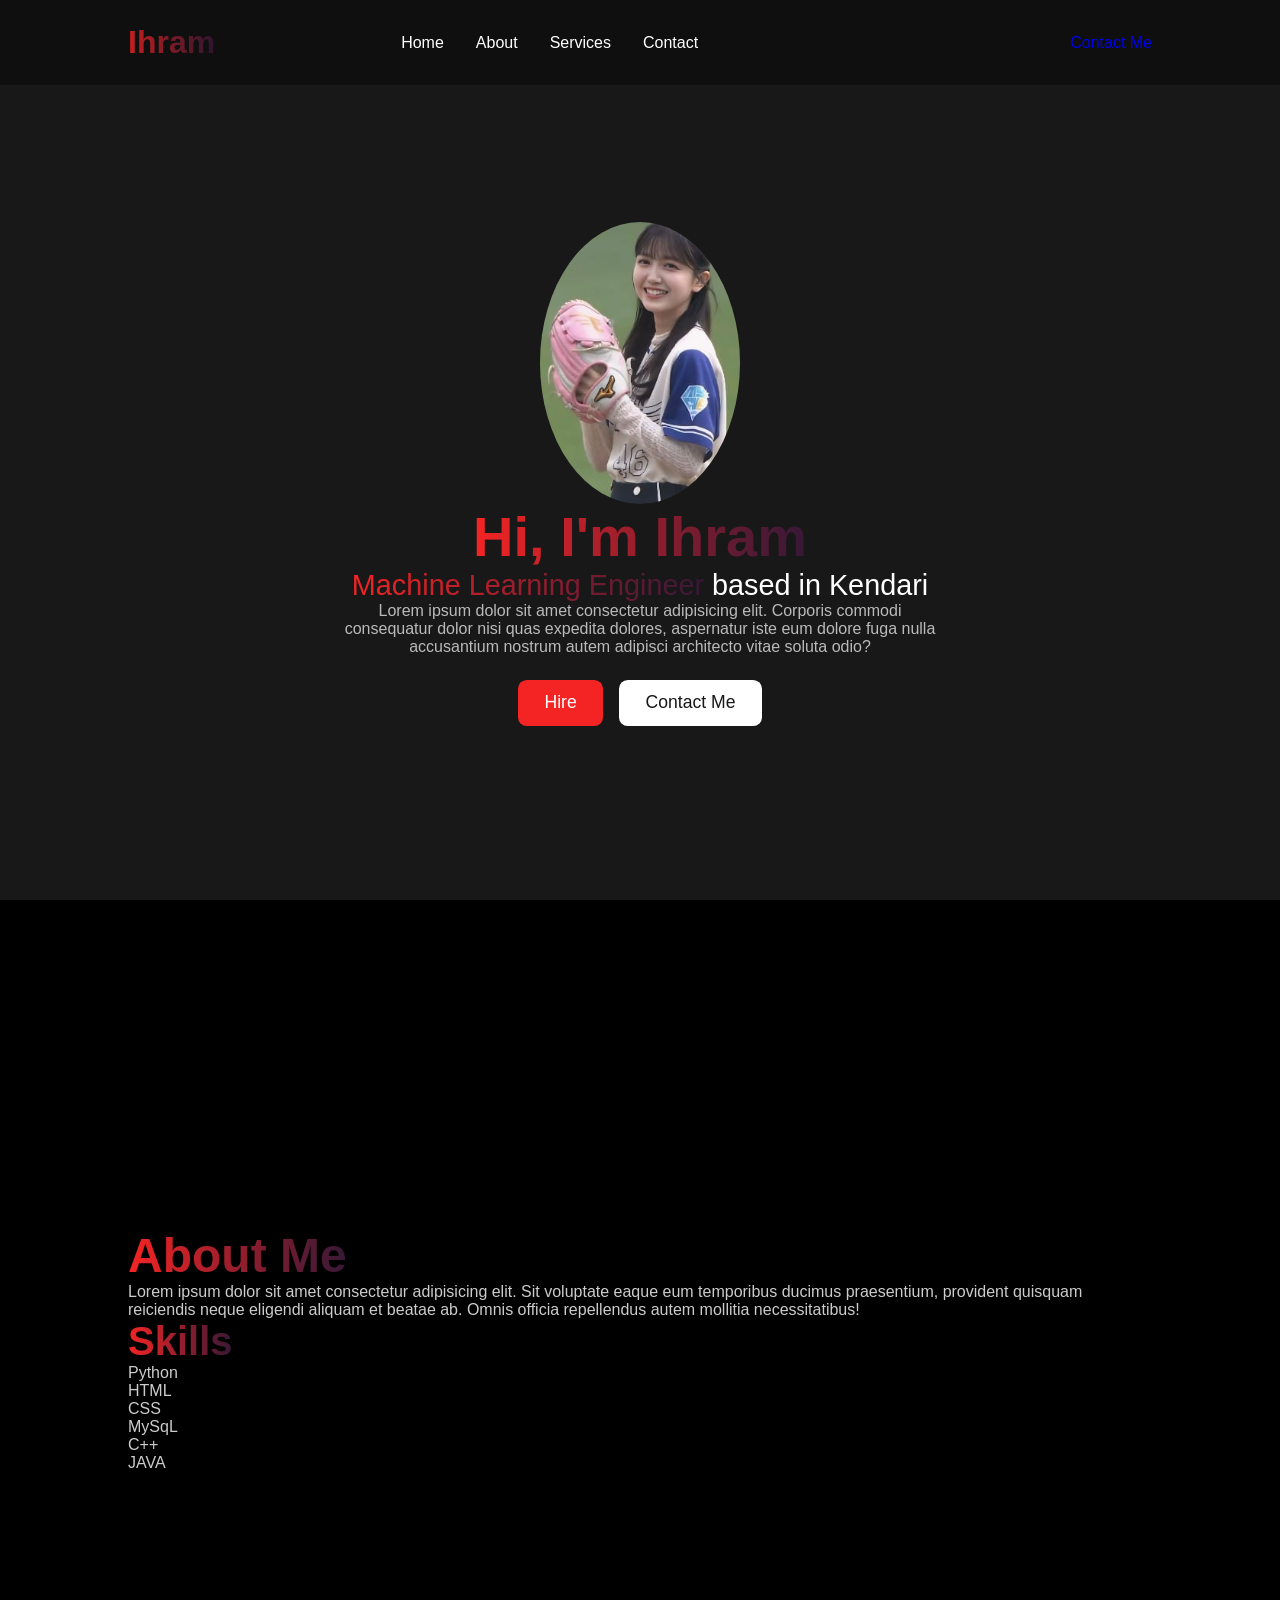
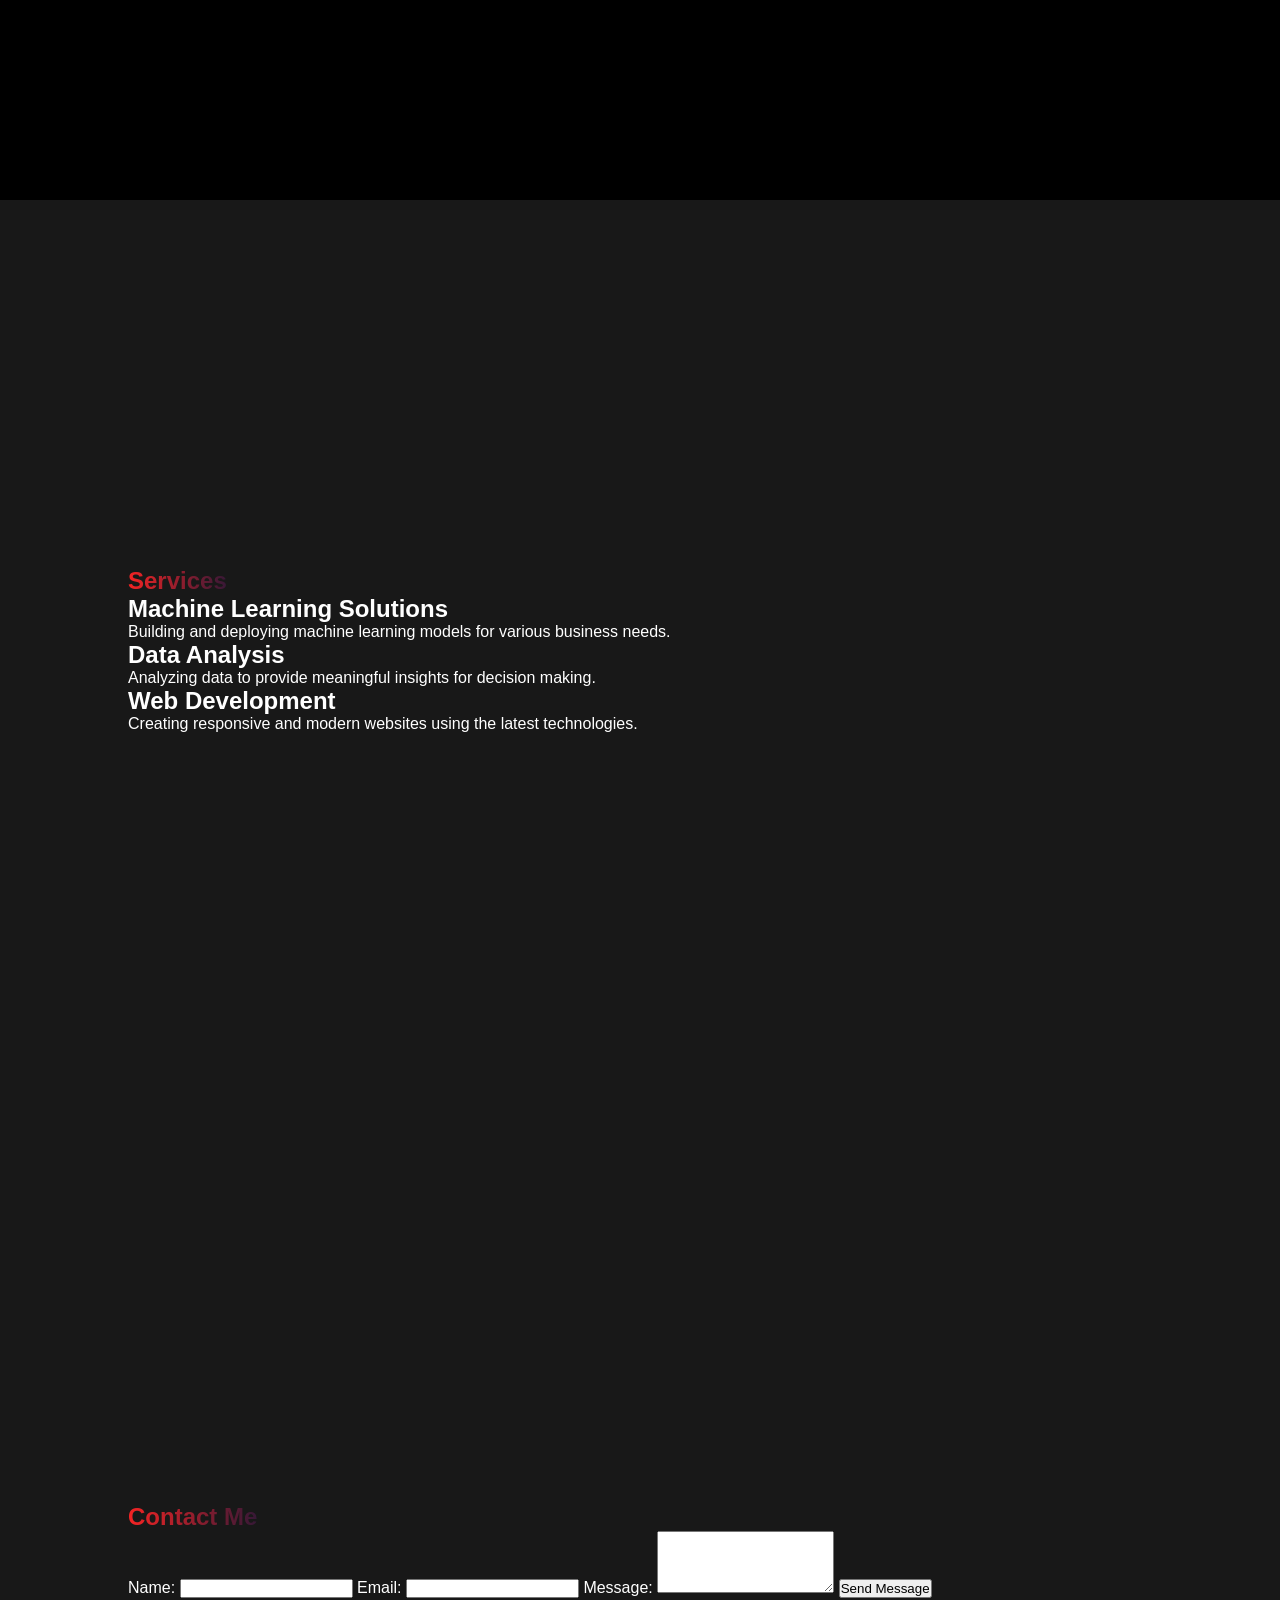
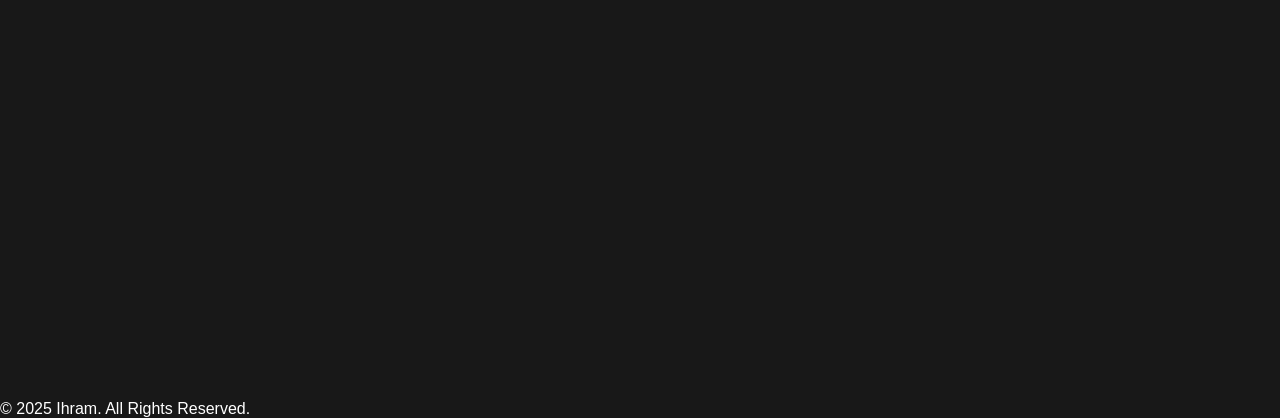
<file: index.html>
<!DOCTYPE html>
<html lang="en">
<head>
    <meta charset="UTF-8">
    <meta name="viewport" content="width=device-width, initial-scale=1.0">
    <title>CV Website</title>
    <link rel="stylesheet" href="styles.css">
</head>
<body>

    <nav>
        <a href="#" class="logo"> <span>Ihram</span> </a>

        <ul class="links">
            <a href="#home">Home</a>
            <a href="#about">About</a>
            <a href="#services">Services</a>
            <a href="#contact">Contact</a>
        </ul>

        <i class='bx bx-menu-alt-left' id="menu"></i>
        <a href="#contact" class="kontak">Contact Me</a>
    </nav>

    <section id="home">
        <img src="imagekubo.jpg" alt="Profile Picture">
        <div class="info-box">
            <h1><span>Hi, I'm Ihram</span></h1>
            <h3><span>Machine Learning Engineer</span> based in Kendari</h3>
            <p>Lorem ipsum dolor sit amet consectetur adipisicing elit. Corporis commodi consequatur dolor nisi quas expedita dolores, aspernatur iste eum dolore fuga nulla accusantium nostrum autem adipisci architecto vitae soluta odio?</p>
        </div>
        <div class="btn-box">
            <div class="btn">Hire</div>
            <div class="btn">Contact Me</div>
        </div>
    </section>

            <section id="about">
                <div class="about-box">
                    <div class="about-info">
                        <h1><span>About Me</span></h1>
                        <p>Lorem ipsum dolor sit amet consectetur adipisicing elit. Sit voluptate eaque eum temporibus ducimus praesentium, provident quisquam reiciendis neque eligendi aliquam et beatae ab. Omnis officia repellendus autem mollitia necessitatibus!</p>
                    </div>
                    
                    <h2><span>Skills</span></h2>
                    
                    <div class="skills">
                        <ul>
                            <li> Python </li>
                        </ul>
                        <ul>
                            <li> HTML </li>
                        </ul>
                        <ul>
                            <li> CSS </li>
                        </ul>
                        <ul>
                            <li> MySqL </li>
                        </ul>
                        <ul>
                            <li> C++ </li>
                        </ul>
                        <ul>
                            <li> JAVA </li>
                        </ul>
                    </div>
                </div>
            </section>

    <section id="services">
        <div class="services-box">
            <h1><span>Services</span></h1>
            <div class="service-list">
                <div class="service-item">
                    <h2>Machine Learning Solutions</h2>
                    <p>Building and deploying machine learning models for various business needs.</p>
                </div>
                <div class="service-item">
                    <h2>Data Analysis</h2>
                    <p>Analyzing data to provide meaningful insights for decision making.</p>
                </div>
                <div class="service-item">
                    <h2>Web Development</h2>
                    <p>Creating responsive and modern websites using the latest technologies.</p>
                </div>
            </div>
        </div>
    </section>
    
    <section id="contact">
        <div class="contact-box">
            <h1><span>Contact Me</span></h1>
            <form action="#" method="POST">
                <label for="name">Name:</label>
                <input type="text" id="name" name="name" required>
                
                <label for="email">Email:</label>
                <input type="email" id="email" name="email" required>
                
                <label for="message">Message:</label>
                <textarea id="message" name="message" rows="4" required></textarea>
                
                <button type="submit">Send Message</button>
            </form>
        </div>
    </section>
    
    <footer>
        <p>&copy; 2025 Ihram. All Rights Reserved.</p>
    </footer>
</body>
</html>
</file>
<file: styles.css>
*{
    font-family: 'Poppins', sans-serif;
    margin: 0;
    padding: 0;
    box-sizing: border-box;
    text-decoration: none;
    list-style: none;
    scroll-behavior: smooth;
}

:root {
    --background: rgb(24, 24, 24);
    --second-background: black;
    --primary-color: hsl(0, 91%, 55%);
    --secondary-color: #361836;
    --text-color: white;
}

body {
    min-height: 100vh;
    background-color: var(--background);
    color: var(--text-color);
}

nav {
    position: fixed;
    top: 0;
    width: 100%;
    padding: 1.5em 10%;
    display: flex;
    align-items: center;
    justify-content: space-between;
    background-color: rgba(15, 15, 15, 0.9);
    backdrop-filter: blur(10px);
    z-index: 1000;
}

nav ul {
    display: flex;
    align-items: center;
    gap: 2em;
}

nav ul a {
    color: var(--text-color);
    font-weight: 500;
    transition: opacity 0.2s ease-in-out;
}

nav ul a:hover {
    opacity: 1;
    color: var(--primary-color);
}

.logo {
    font-size: 2em;
    font-weight: 800;
    opacity: 0.8;
    transition: opacity 0.2s ease-in-out;
    color: var(--text-color);
}

.logo:hover {
    opacity: 1;
}

.Kontak {
    padding: 0.5em 1em;
    color: var(--text-color);
    font-weight: 500;
    letter-spacing: 1px;
    border-radius: 0.5em;
    font-size: 1.1em;
    border: 2px solid var(--text-color);
    cursor: pointer;
    transition: 0.3s ease-in-out;
}

.Kontak:hover {
    background-color: var(--text-color);
    color: var(--background);
}

span {
    background: linear-gradient(to right, var(--primary-color), var(--secondary-color));
    background-clip: text;
    color: transparent;
}

section {
    min-height: 100vh;
    padding: 5% 10%;
    display: flex;
    flex-direction: column;
    justify-content: center;
}

#home {
    text-align: center;
}

#home img {
    display: block;
    margin-left: auto;
    margin-right: auto;
    width: 200px;
    border-radius: 50%;
    margin-top: 3em;
}

.info-box h1 {
    font-size: 3.5em;
    font-weight: 600;
}

.info-box h3 {
    font-size: 1.8em;
    font-weight: 400;
}

.info-box p {
    max-width: 600px;
    margin: auto;
    opacity: 0.7;
}

.btn-box {
    display: flex;
    justify-content: center;
    gap: 1em;
    margin-top: 1.5em;
}

.btn-box .btn {
    padding: 0.7em 1.5em;
    border-radius: 0.5em;
    font-size: 1.1em;
    font-weight: 500;
    cursor: pointer;
    transition: 0.3s ease-in-out;
}

.btn-box .btn:nth-of-type(1) {
    background-color: var(--primary-color);
    color: var(--text-color);
}

.btn-box .btn:nth-of-type(1):hover {
    background-color: var(--secondary-color);
}

.btn-box .btn:nth-of-type(2) {
    background-color: var(--text-color);
    color: var(--background);
}

.btn-box .btn:nth-of-type(2):hover {
    background-color: var(--primary-color);
    color: var(--text-color);
}

::-webkit-scrollbar {
    width: 10px;
}

::-webkit-scrollbar-thumb {
    background: linear-gradient(to bottom, var(--primary-color), var(--secondary-color));
    border-radius: 5px;
}

#about{
    background-color: var(--second-background);
    display: flex;
    text-align: left;
    gap: 2em;
}

.about-box h1{
    font-size: 3em;
}
.about-box p{
    color: white;
    opacity: 0.8;
}

.skills ul {
    font-size: 1.3 em;
    font-weight: 500;
    display: flex;
    flex-direction: column;
    color: white;
    opacity: 0.8;
    align-items: baseline;
}

.skills ul li span {
    display: flex;
    gap: 0.5em;
    font-size: 1.2em;
    transition: 0.3 ease-in-out;
}

.skills ul li span:hover {
    transform: translateX(10px);
}

.skills ul li i{
    font-size: 1.2em;
}

.about-box h2 {
    font-size: 2.5em;
}
</file>
